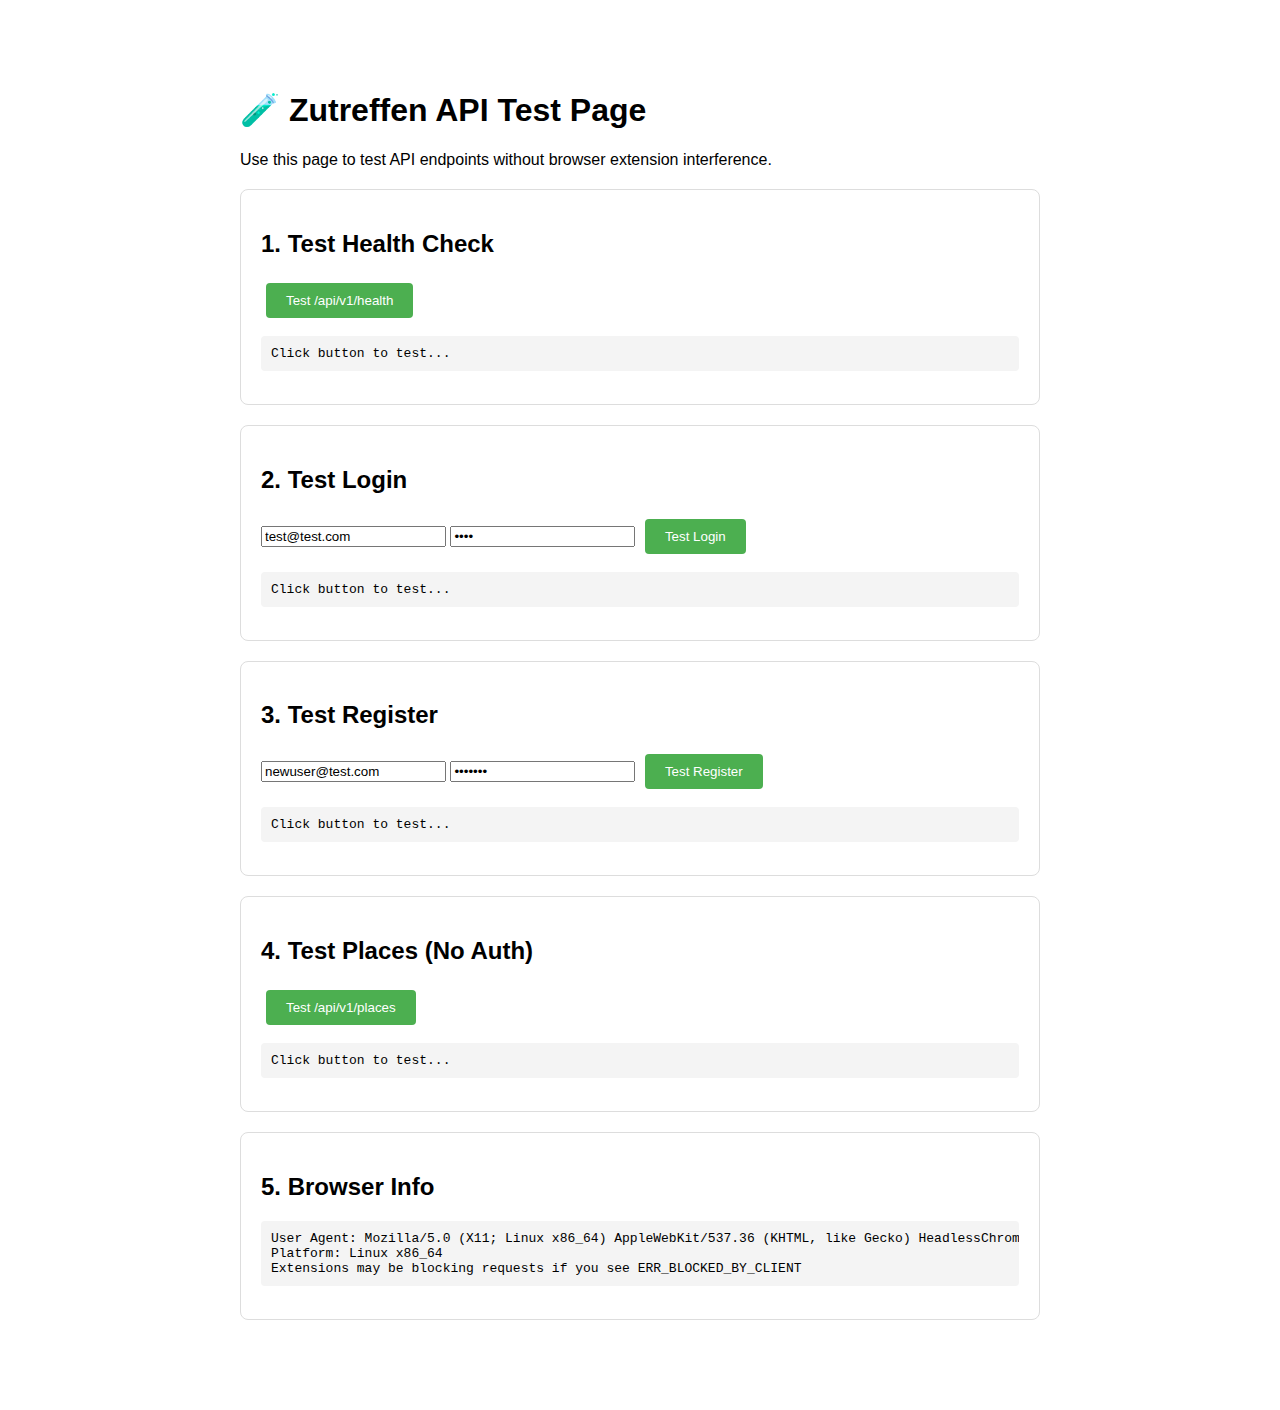
<file: frontend/test-api.html>
<!DOCTYPE html>
<html lang="en">
<head>
    <meta charset="UTF-8">
    <meta name="viewport" content="width=device-width, initial-scale=1.0">
    <title>API Test - Zutreffen</title>
    <style>
        body {
            font-family: Arial, sans-serif;
            max-width: 800px;
            margin: 50px auto;
            padding: 20px;
        }
        .test-section {
            margin: 20px 0;
            padding: 20px;
            border: 1px solid #ddd;
            border-radius: 8px;
        }
        button {
            padding: 10px 20px;
            margin: 5px;
            cursor: pointer;
            background: #4CAF50;
            color: white;
            border: none;
            border-radius: 4px;
        }
        button:hover {
            background: #45a049;
        }
        pre {
            background: #f4f4f4;
            padding: 10px;
            border-radius: 4px;
            overflow-x: auto;
        }
        .error {
            color: red;
        }
        .success {
            color: green;
        }
    </style>
</head>
<body>
    <h1>🧪 Zutreffen API Test Page</h1>
    <p>Use this page to test API endpoints without browser extension interference.</p>

    <div class="test-section">
        <h2>1. Test Health Check</h2>
        <button onclick="testHealth()">Test /api/v1/health</button>
        <pre id="health-result">Click button to test...</pre>
    </div>

    <div class="test-section">
        <h2>2. Test Login</h2>
        <input type="email" id="login-email" value="test@test.com" placeholder="Email">
        <input type="password" id="login-password" value="test" placeholder="Password">
        <button onclick="testLogin()">Test Login</button>
        <pre id="login-result">Click button to test...</pre>
    </div>

    <div class="test-section">
        <h2>3. Test Register</h2>
        <input type="email" id="register-email" value="newuser@test.com" placeholder="Email">
        <input type="password" id="register-password" value="test123" placeholder="Password">
        <button onclick="testRegister()">Test Register</button>
        <pre id="register-result">Click button to test...</pre>
    </div>

    <div class="test-section">
        <h2>4. Test Places (No Auth)</h2>
        <button onclick="testPlaces()">Test /api/v1/places</button>
        <pre id="places-result">Click button to test...</pre>
    </div>

    <div class="test-section">
        <h2>5. Browser Info</h2>
        <pre id="browser-info"></pre>
    </div>

    <script>
    const API_BASE = window.location.origin + '/api/v1';

        // Display browser info
        document.getElementById('browser-info').textContent = 
            `User Agent: ${navigator.userAgent}\n` +
            `Platform: ${navigator.platform}\n` +
            `Extensions may be blocking requests if you see ERR_BLOCKED_BY_CLIENT`;

        async function testHealth() {
            const result = document.getElementById('health-result');
            try {
                result.textContent = 'Testing...';
                const response = await fetch(`${API_BASE}/health/`);
                const data = await response.json();
                result.className = 'success';
                result.textContent = `✅ Success (${response.status})\n` + JSON.stringify(data, null, 2);
            } catch (error) {
                result.className = 'error';
                result.textContent = `❌ Error: ${error.message}`;
            }
        }

        async function testLogin() {
            const result = document.getElementById('login-result');
            const email = document.getElementById('login-email').value;
            const password = document.getElementById('login-password').value;
            
            try {
                result.textContent = 'Testing...';
                const response = await fetch(`${API_BASE}/auth/login`, {
                    method: 'POST',
                    headers: {
                        'Content-Type': 'application/json',
                    },
                    body: JSON.stringify({ email, password })
                });
                
                const data = await response.json();
                
                if (response.ok) {
                    result.className = 'success';
                    result.textContent = `✅ Success (${response.status})\n` + JSON.stringify(data, null, 2);
                    localStorage.setItem('authToken', data.access_token);
                } else {
                    result.className = 'error';
                    result.textContent = `❌ Failed (${response.status})\n` + JSON.stringify(data, null, 2);
                }
            } catch (error) {
                result.className = 'error';
                result.textContent = `❌ Error: ${error.message}\n\nIf you see ERR_BLOCKED_BY_CLIENT, disable browser extensions or use Incognito mode.`;
            }
        }

        async function testRegister() {
            const result = document.getElementById('register-result');
            const email = document.getElementById('register-email').value;
            const password = document.getElementById('register-password').value;
            
            try {
                result.textContent = 'Testing...';
                const response = await fetch(`${API_BASE}/auth/register`, {
                    method: 'POST',
                    headers: {
                        'Content-Type': 'application/json',
                    },
                    body: JSON.stringify({ email, password })
                });
                
                const data = await response.json();
                
                if (response.ok) {
                    result.className = 'success';
                    result.textContent = `✅ Success (${response.status})\n` + JSON.stringify(data, null, 2);
                } else {
                    result.className = 'error';
                    result.textContent = `❌ Failed (${response.status})\n` + JSON.stringify(data, null, 2);
                }
            } catch (error) {
                result.className = 'error';
                result.textContent = `❌ Error: ${error.message}\n\nIf you see ERR_BLOCKED_BY_CLIENT, disable browser extensions or use Incognito mode.`;
            }
        }

        async function testPlaces() {
            const result = document.getElementById('places-result');
            try {
                result.textContent = 'Testing...';
                const response = await fetch(`${API_BASE}/places/?limit=5`);
                const data = await response.json();
                result.className = 'success';
                result.textContent = `✅ Success (${response.status}) - Loaded ${data.length} places\n` + JSON.stringify(data[0] || {}, null, 2);
            } catch (error) {
                result.className = 'error';
                result.textContent = `❌ Error: ${error.message}`;
            }
        }
    </script>
</body>
</html>
</file>
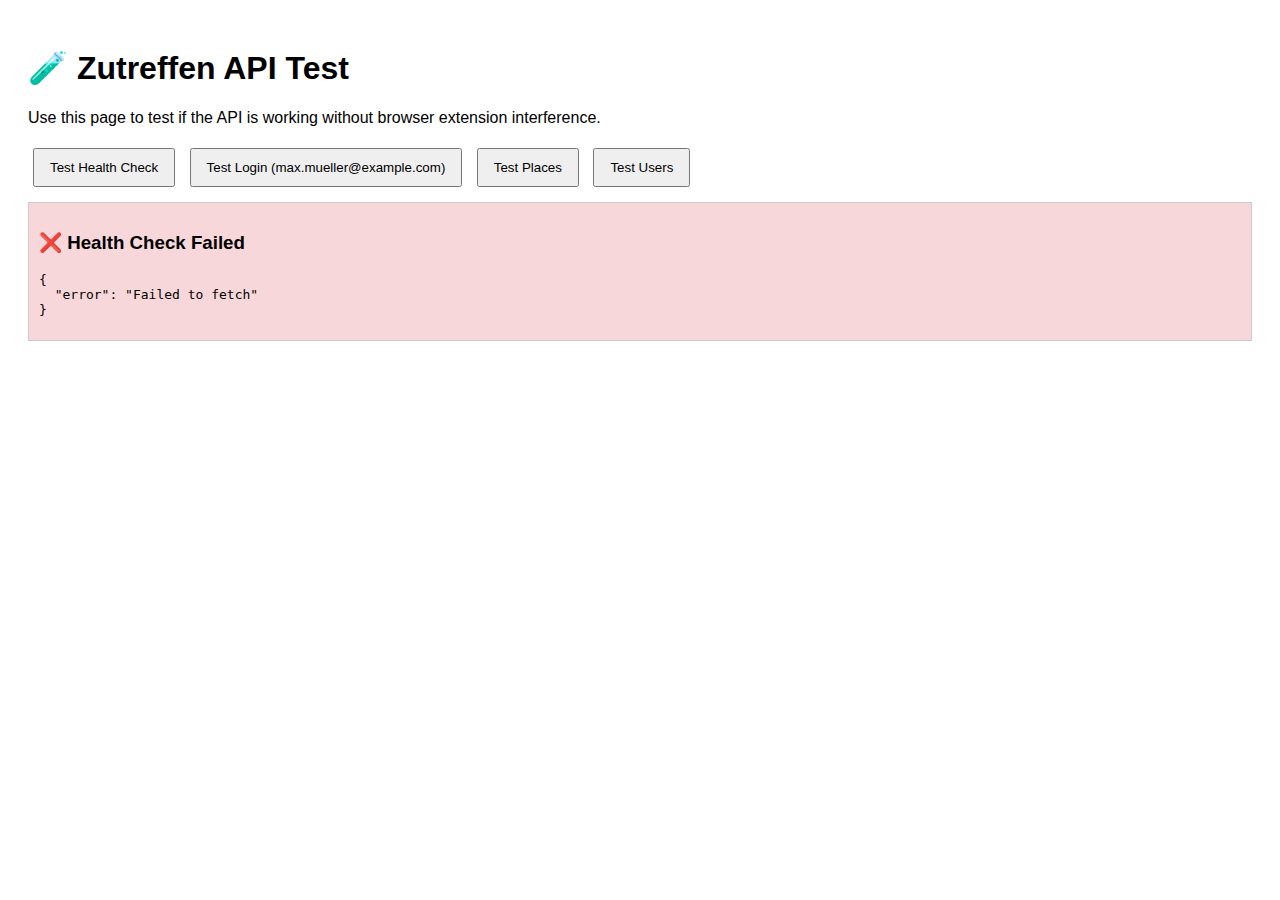
<file: frontend/test.html>
<!DOCTYPE html>
<html>
<head>
    <title>API Test - Zutreffen</title>
    <style>
        body { font-family: Arial, sans-serif; padding: 20px; }
        .result { margin: 10px 0; padding: 10px; border: 1px solid #ccc; }
        .success { background-color: #d4edda; }
        .error { background-color: #f8d7da; }
        button { padding: 10px 15px; margin: 5px; }
    </style>
</head>
<body>
    <h1>🧪 Zutreffen API Test</h1>
    <p>Use this page to test if the API is working without browser extension interference.</p>
    
    <div>
        <button onclick="testHealth()">Test Health Check</button>
        <button onclick="testLogin()">Test Login (max.mueller@example.com)</button>
        <button onclick="testPlaces()">Test Places</button>
        <button onclick="testUsers()">Test Users</button>
    </div>
    
    <div id="results"></div>

    <script>
        const API_BASE = 'http://localhost:8001/api/v1';
        const resultsDiv = document.getElementById('results');

        function addResult(title, data, isSuccess = true) {
            const div = document.createElement('div');
            div.className = `result ${isSuccess ? 'success' : 'error'}`;
            div.innerHTML = `<h3>${title}</h3><pre>${JSON.stringify(data, null, 2)}</pre>`;
            resultsDiv.appendChild(div);
        }

        async function testHealth() {
            try {
                const response = await fetch(`${API_BASE}/health/`);
                const data = await response.json();
                addResult('✅ Health Check', data, true);
            } catch (error) {
                addResult('❌ Health Check Failed', { error: error.message }, false);
            }
        }

        async function testLogin() {
            try {
                const response = await fetch(`${API_BASE}/auth/login`, {
                    method: 'POST',
                    headers: { 'Content-Type': 'application/json' },
                    body: JSON.stringify({
                        email: 'max.mueller@example.com',
                        password: 'password123'
                    })
                });
                const data = await response.json();
                if (response.ok) {
                    addResult('✅ Login Success', data, true);
                    // Store token for other tests
                    window.testToken = data.access_token;
                } else {
                    addResult('❌ Login Failed', data, false);
                }
            } catch (error) {
                addResult('❌ Login Error', { error: error.message }, false);
            }
        }

        async function testPlaces() {
            try {
                const response = await fetch(`${API_BASE}/places/`);
                const data = await response.json();
                addResult('✅ Places', { count: data.length, sample: data.slice(0, 2) }, true);
            } catch (error) {
                addResult('❌ Places Failed', { error: error.message }, false);
            }
        }

        async function testUsers() {
            try {
                const response = await fetch(`${API_BASE}/users/`);
                const data = await response.json();
                addResult('✅ Users', { count: data.length, sample: data.slice(0, 2) }, true);
            } catch (error) {
                addResult('❌ Users Failed', { error: error.message }, false);
            }
        }

        // Auto-run health check
        setTimeout(testHealth, 500);
    </script>
</body>
</html>
</file>
